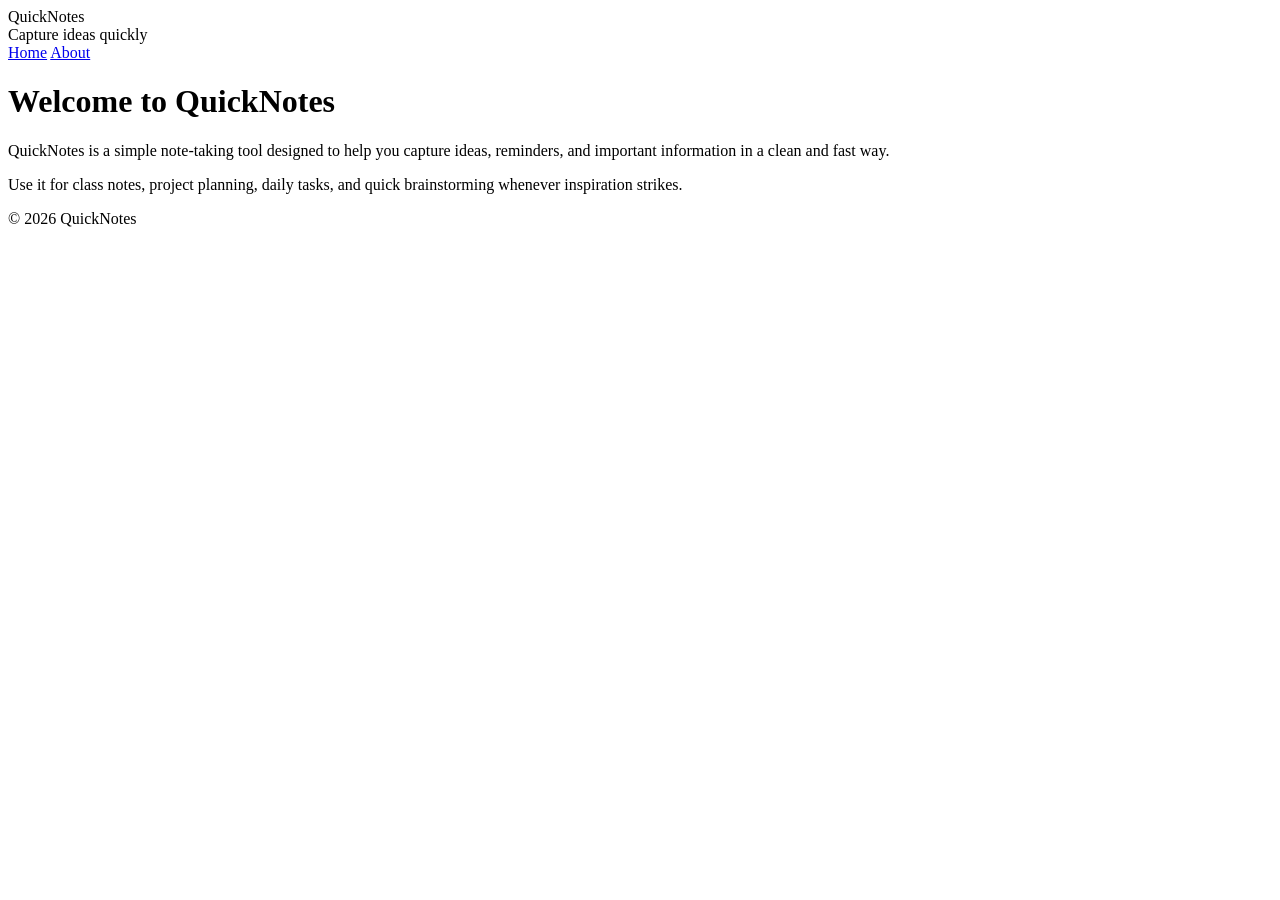
<file: day1/index.html>
<!DOCTYPE html>
<html lang="en">
  <head>
    <meta charset="UTF-8" />
    <meta name="viewport" content="width=device-width, initial-scale=1.0" />
    <title>QuickNotes | Home</title>
  </head>
  <body>
    <header>
      <div class="topbar">
        <div>
          <div class="brand">QuickNotes</div>
          <div class="tagline">Capture ideas quickly</div>
        </div>
      </div>
      <nav aria-label="Main navigation">
        <a href="index.html">Home</a>
        <a href="about.html">About</a>
      </nav>
    </header>

    <main>
      <h1>Welcome to QuickNotes</h1>
      <div class="card">
        <p>
          QuickNotes is a simple note-taking tool designed to help you capture ideas,
          reminders, and important information in a clean and fast way.
        </p>
        <p>
          Use it for class notes, project planning, daily tasks, and quick brainstorming
          whenever inspiration strikes.
        </p>
      </div>
    </main>

    <footer>
      <p>&copy; 2026 QuickNotes</p>
    </footer>
  </body>
</html>
</file>
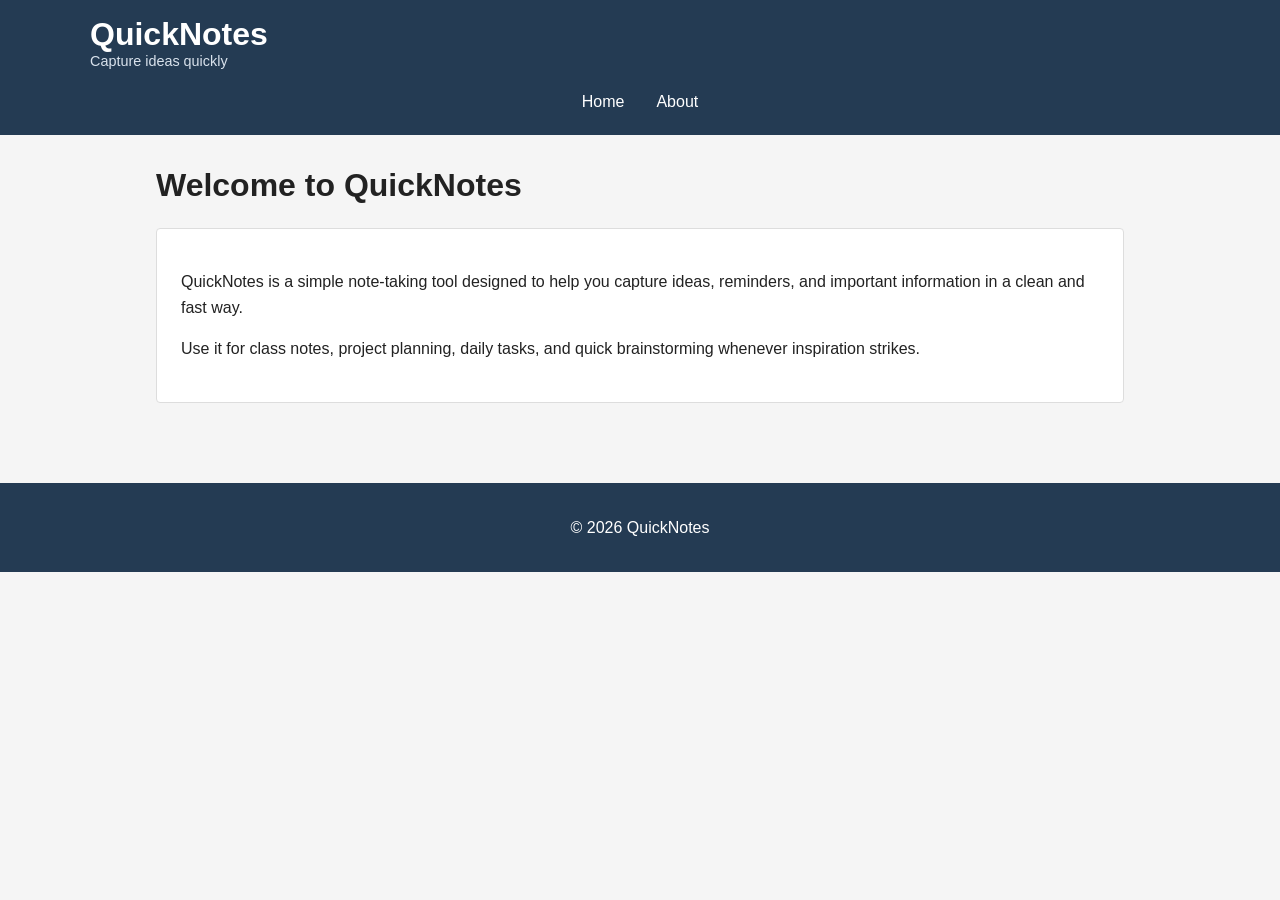
<file: day2/index.html>
<!DOCTYPE html>
<html lang="en">
  <head>
    <meta charset="UTF-8" />
    <meta name="viewport" content="width=device-width, initial-scale=1.0" />
    <title>QuickNotes | Home</title>
    <link rel="stylesheet" href="style.css" />
  </head>
  <body>
    <header>
      <div class="topbar">
        <div>
          <div class="brand">QuickNotes</div>
          <div class="tagline">Capture ideas quickly</div>
        </div>
      </div>
      <nav aria-label="Main navigation">
        <a href="index.html">Home</a>
        <a href="about.html">About</a>
      </nav>
    </header>

    <main>
      <h1>Welcome to QuickNotes</h1>
      <div class="card">
        <p>
          QuickNotes is a simple note-taking tool designed to help you capture ideas,
          reminders, and important information in a clean and fast way.
        </p>
        <p>
          Use it for class notes, project planning, daily tasks, and quick brainstorming
          whenever inspiration strikes.
        </p>
      </div>
    </main>

    <footer>
      <p>&copy; 2026 QuickNotes</p>
    </footer>
  </body>
</html>
</file>
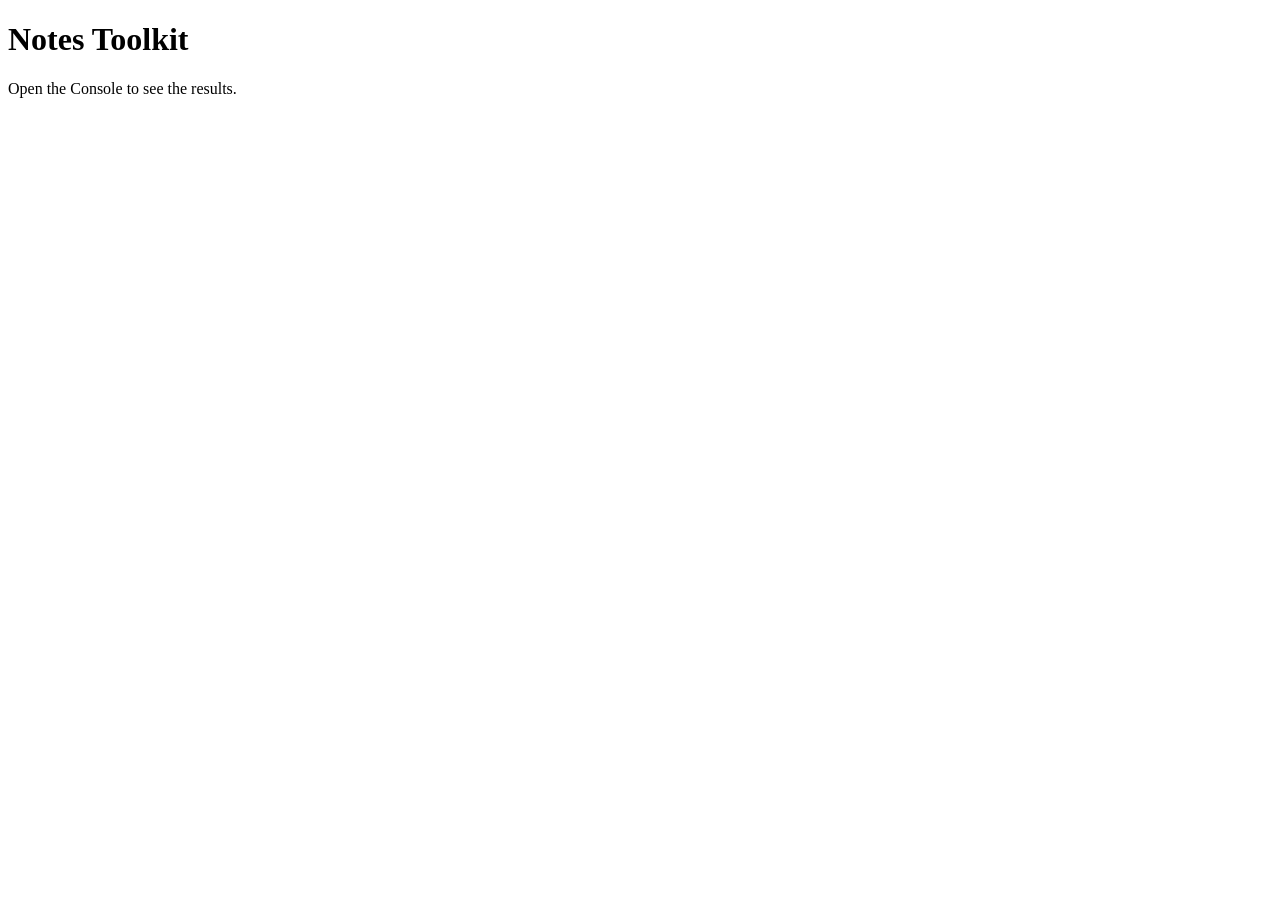
<file: day3/index.html>
<!DOCTYPE html>
<html lang="en">
  <head>
    <meta charset="UTF-8" />
    <meta name="viewport" content="width=device-width, initial-scale=1.0" />
    <title>Notes Toolkit</title>
    <script src="script.js" defer></script>
  </head>
  <body>
    <h1>Notes Toolkit</h1>
    <p>Open the Console to see the results.</p>
  </body>
</html>
</file>
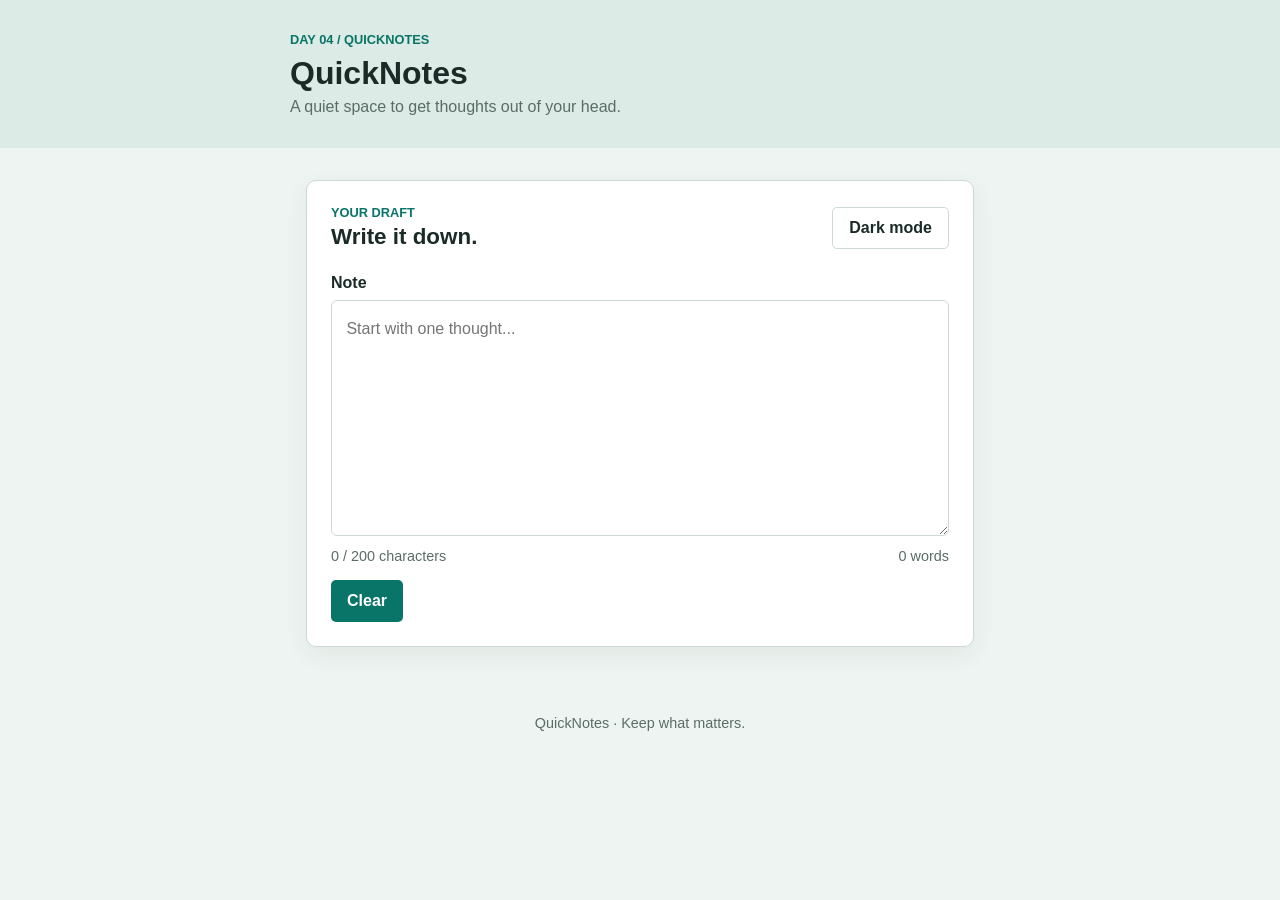
<file: day4/index.html>
<!DOCTYPE html>
<html lang="en">
  <head>
    <meta charset="UTF-8" />
    <meta name="viewport" content="width=device-width, initial-scale=1.0" />
    <title>QuickNotes | Day 4</title>
    <link rel="stylesheet" href="style.css" />
    <script src="script.js" defer></script>
  </head>
  <body>
    <header class="site-header">
      <div class="header-content">
        <p class="eyebrow">DAY 04 / QUICKNOTES</p>
        <h1>QuickNotes</h1>
        <p class="tagline">A quiet space to get thoughts out of your head.</p>
      </div>
    </header>

    <main>
      <section class="note-panel" aria-labelledby="note-heading">
        <div class="panel-heading">
          <div>
            <p class="eyebrow">YOUR DRAFT</p>
            <h2 id="note-heading">Write it down.</h2>
          </div>
          <button id="theme-toggle" class="secondary-button" type="button">Dark mode</button>
        </div>

        <label for="note-text">Note</label>
        <textarea id="note-text" rows="8" placeholder="Start with one thought..." aria-describedby="char-count word-count"></textarea>

        <div class="counter-row">
          <p id="char-count" aria-live="polite">0 / 200 characters</p>
          <p id="word-count" aria-live="polite">0 words</p>
        </div>

        <button id="clear-btn" type="button">Clear</button>
      </section>
    </main>

    <footer>
      <p>QuickNotes · Keep what matters.</p>
    </footer>
  </body>
</html>
</file>
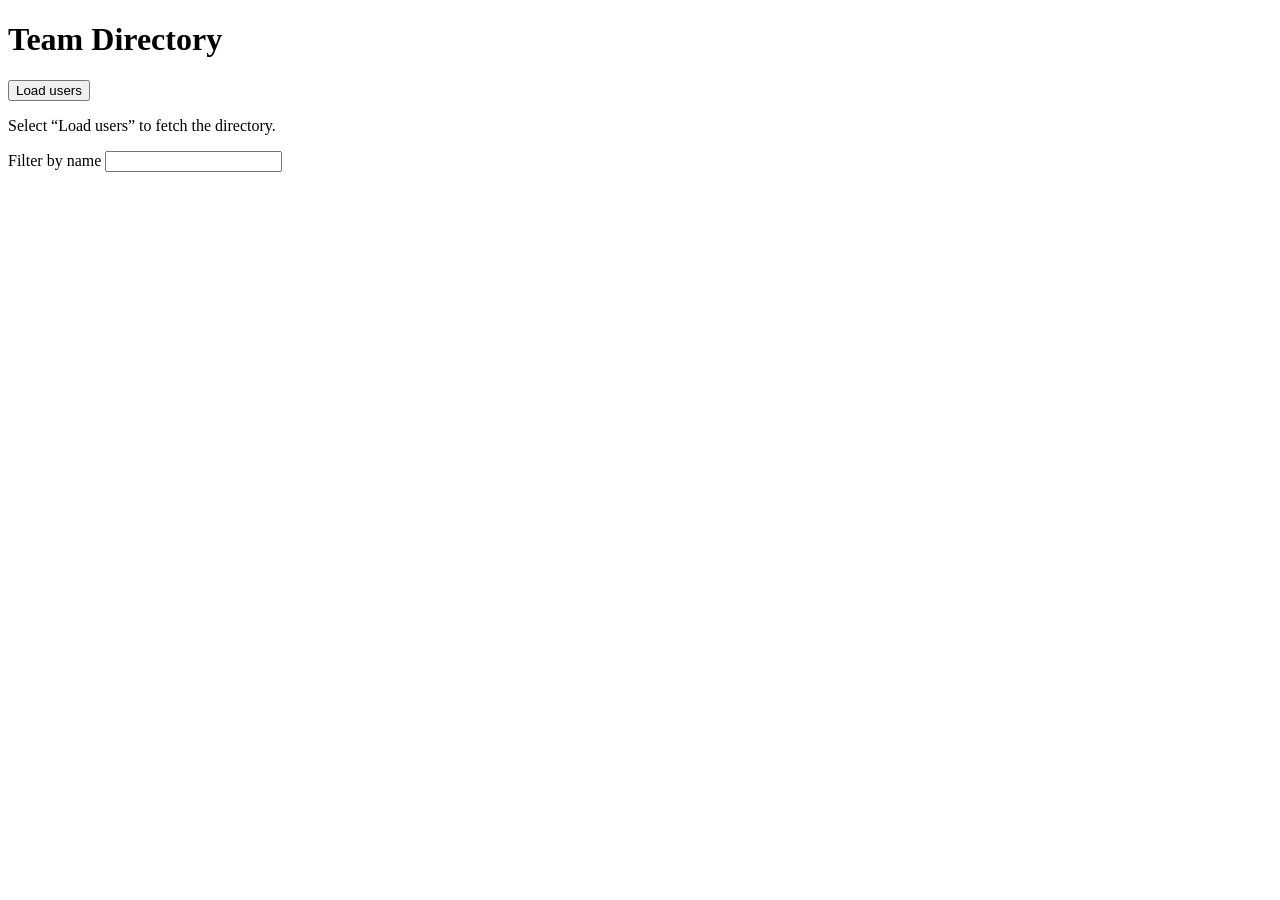
<file: day5/index.html>
<!DOCTYPE html>
<html lang="en">
  <head>
    <meta charset="UTF-8" />
    <meta name="viewport" content="width=device-width, initial-scale=1.0" />
    <title>Team Directory</title>
    <script src="users.js" defer></script>
  </head>
  <body>
    <header>
      <h1>Team Directory</h1>
    </header>

    <main>
      <button id="load-users" type="button">Load users</button>

      <p id="status" role="status">Select “Load users” to fetch the directory.</p>

      <label for="filter-input">Filter by name</label>
      <input id="filter-input" type="search" />

      <ul id="users-list"></ul>
    </main>
  </body>
</html>
</file>
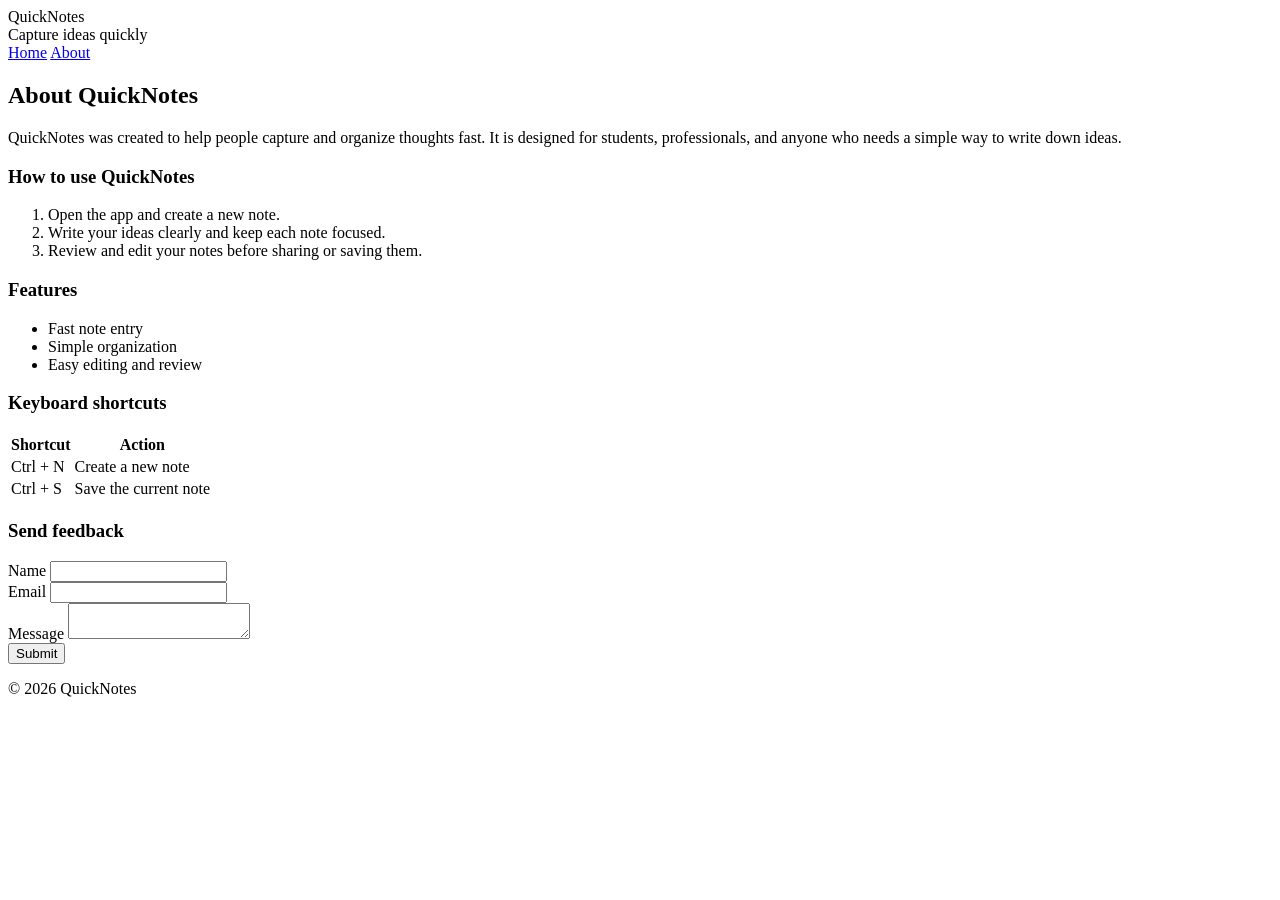
<file: day1/about.html>
<!DOCTYPE html>
<html lang="en">
  <head>
    <meta charset="UTF-8" />
    <meta name="viewport" content="width=device-width, initial-scale=1.0" />
    <title>QuickNotes | About</title>
  </head>
  <body>
    <header>
      <div class="topbar">
        <div>
          <div class="brand">QuickNotes</div>
          <div class="tagline">Capture ideas quickly</div>
        </div>
      </div>
      <nav aria-label="Main navigation">
        <a href="index.html">Home</a>
        <a href="about.html">About</a>
      </nav>
    </header>

    <main>
      <h2>About QuickNotes</h2>
      <p>
        QuickNotes was created to help people capture and organize thoughts fast.
        It is designed for students, professionals, and anyone who needs a simple way to write down ideas.
      </p>

      <section>
        <h3>How to use QuickNotes</h3>
        <ol>
          <li>Open the app and create a new note.</li>
          <li>Write your ideas clearly and keep each note focused.</li>
          <li>Review and edit your notes before sharing or saving them.</li>
        </ol>
      </section>

      <section>
        <h3>Features</h3>
        <ul>
          <li>Fast note entry</li>
          <li>Simple organization</li>
          <li>Easy editing and review</li>
        </ul>
      </section>

      <section>
        <h3>Keyboard shortcuts</h3>
        <table>
          <thead>
            <tr>
              <th>Shortcut</th>
              <th>Action</th>
            </tr>
          </thead>
          <tbody>
            <tr>
              <td>Ctrl + N</td>
              <td>Create a new note</td>
            </tr>
            <tr>
              <td>Ctrl + S</td>
              <td>Save the current note</td>
            </tr>
          </tbody>
        </table>
      </section>

      <section>
        <h3>Send feedback</h3>
        <form>
          <div>
            <label for="name">Name</label>
            <input id="name" name="name" type="text" required />
          </div>

          <div>
            <label for="email">Email</label>
            <input id="email" name="email" type="email" required />
          </div>

          <div>
            <label for="message">Message</label>
            <textarea id="message" name="message" required></textarea>
          </div>

          <button type="submit">Submit</button>
        </form>
      </section>
    </main>

    <footer>
      <p>&copy; 2026 QuickNotes</p>
    </footer>
  </body>
</html>
</file>
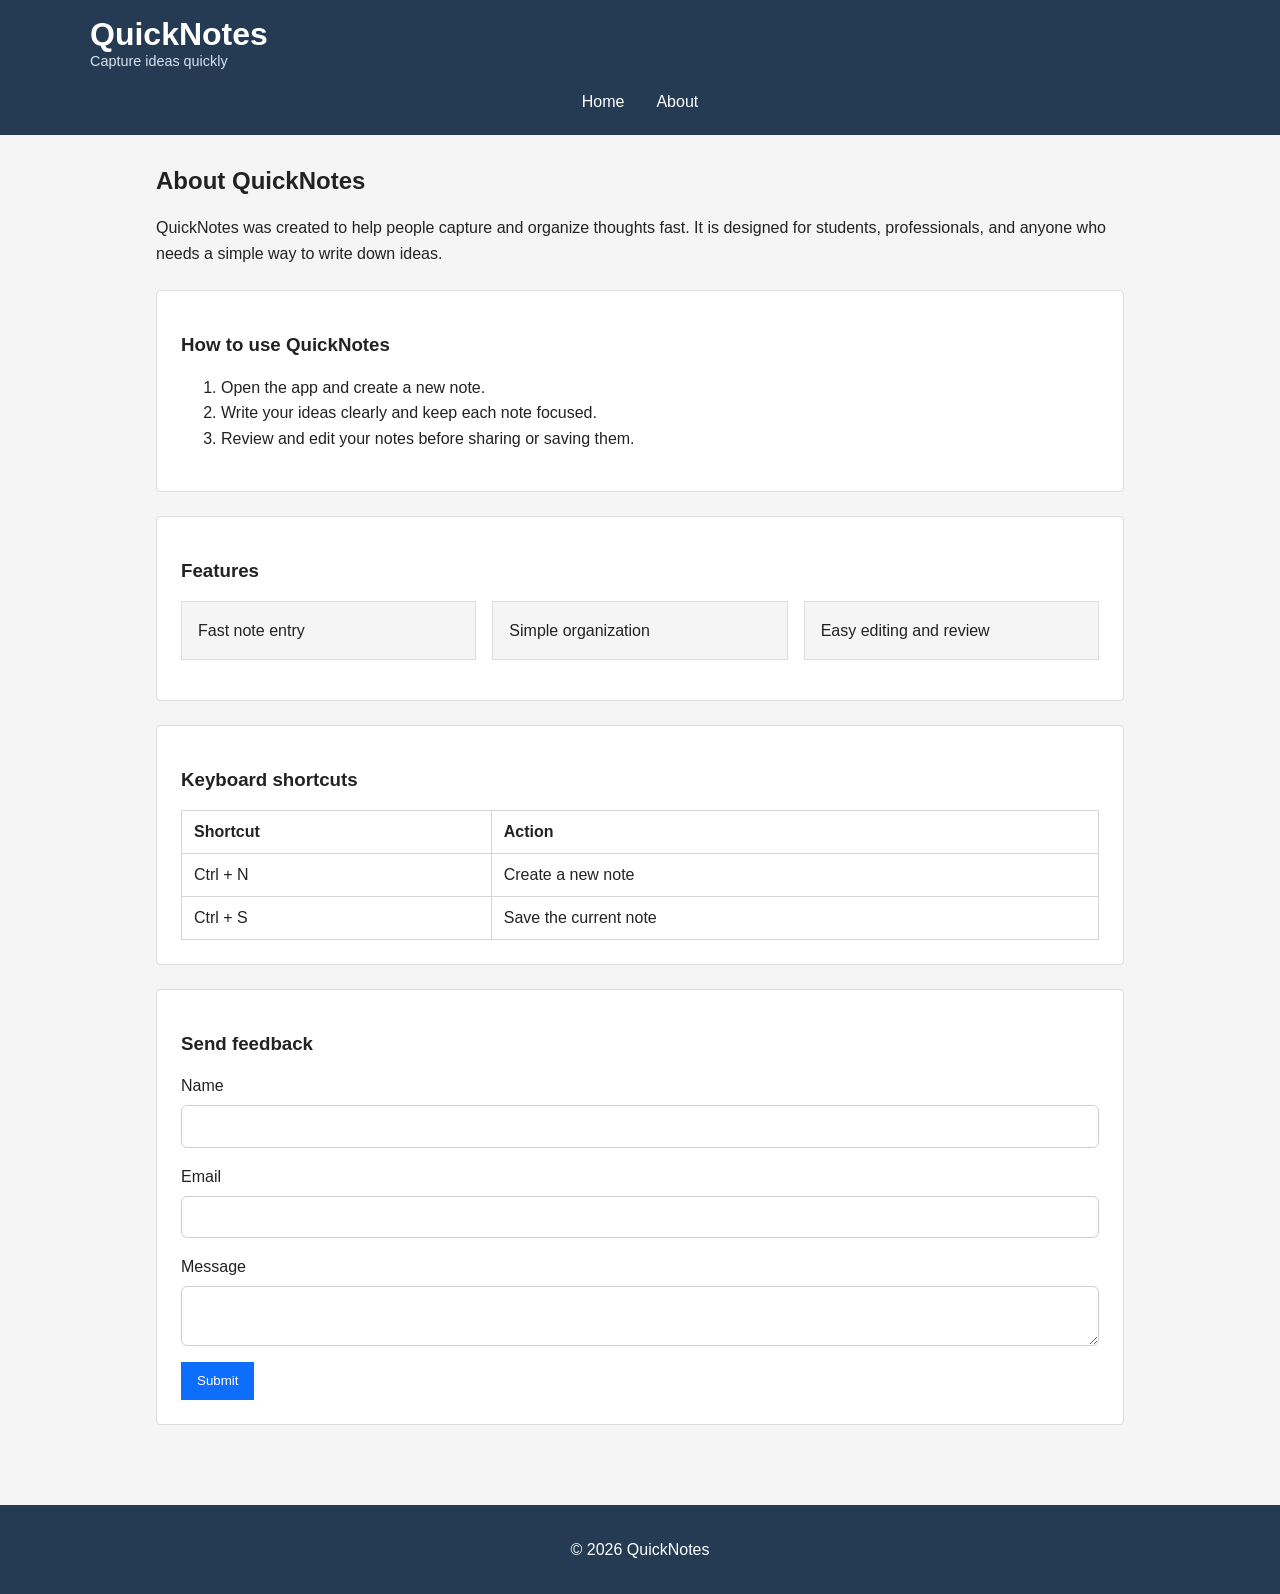
<file: day2/about.html>
<!DOCTYPE html>
<html lang="en">
  <head>
    <meta charset="UTF-8" />
    <meta name="viewport" content="width=device-width, initial-scale=1.0" />
    <title>QuickNotes | About</title>
    <link rel="stylesheet" href="style.css" />
  </head>
  <body>
    <header>
      <div class="topbar">
        <div>
          <div class="brand">QuickNotes</div>
          <div class="tagline">Capture ideas quickly</div>
        </div>
      </div>
      <nav aria-label="Main navigation">
        <a href="index.html">Home</a>
        <a href="about.html">About</a>
      </nav>
    </header>

    <main>
      <h2>About QuickNotes</h2>
      <p>
        QuickNotes was created to help people capture and organize thoughts fast.
        It is designed for students, professionals, and anyone who needs a simple way to write down ideas.
      </p>

      <section>
        <h3>How to use QuickNotes</h3>
        <ol>
          <li>Open the app and create a new note.</li>
          <li>Write your ideas clearly and keep each note focused.</li>
          <li>Review and edit your notes before sharing or saving them.</li>
        </ol>
      </section>

      <section>
        <h3>Features</h3>
        <ul class="features">
          <li>Fast note entry</li>
          <li>Simple organization</li>
          <li>Easy editing and review</li>
        </ul>
      </section>

      <section>
        <h3>Keyboard shortcuts</h3>
        <table>
          <thead>
            <tr>
              <th>Shortcut</th>
              <th>Action</th>
            </tr>
          </thead>
          <tbody>
            <tr>
              <td>Ctrl + N</td>
              <td>Create a new note</td>
            </tr>
            <tr>
              <td>Ctrl + S</td>
              <td>Save the current note</td>
            </tr>
          </tbody>
        </table>
      </section>

      <section>
        <h3>Send feedback</h3>
        <form>
          <div>
            <label for="name">Name</label>
            <input id="name" name="name" type="text" required />
          </div>

          <div>
            <label for="email">Email</label>
            <input id="email" name="email" type="email" required />
          </div>

          <div>
            <label for="message">Message</label>
            <textarea id="message" name="message" required></textarea>
          </div>

          <button type="submit">Submit</button>
        </form>
      </section>
    </main>

    <footer>
      <p>&copy; 2026 QuickNotes</p>
    </footer>
  </body>
</html>
</file>
<file: day2/style.css>
* {
  box-sizing: border-box;
}

body {
  margin: 0;
  font-family: Arial, sans-serif;
  background: #f5f5f5;
  color: #222;
}

header {
  padding: 1rem;
  color: white;
  background: #243b53;
}

.topbar {
  max-width: 1100px;
  margin: auto;
}

.brand {
  font-size: 2rem;
  font-weight: bold;
}

.tagline {
  color: #d9e2ec;
  font-size: 0.9rem;
}

nav {
  display: flex;
  justify-content: center;
  gap: 16px;
  margin-top: 1rem;
}

nav a {
  color: white;
  text-decoration: none;
  padding: 0.5rem;
}

nav a:hover,
nav a:focus-visible {
  background: #405d78;
}

main {
  max-width: 1000px;
  margin: 2rem auto;
  padding: 0 1rem 3rem;
}

p,
li,
label {
  line-height: 1.6;
}

.card,
section {
  margin-top: 1.5rem;
  padding: 1.5rem;
  background: white;
  border: 1px solid #ddd;
  border-radius: 4px;
}

.features {
  display: grid;
  grid-template-columns: repeat(auto-fit, minmax(180px, 1fr));
  gap: 1rem;
  padding: 0;
  list-style: none;
}

.features li {
  padding: 1rem;
  background: #f5f5f5;
  border: 1px solid #ddd;
}

table {
  width: 100%;
  border-collapse: collapse;
}

th,
td {
  padding: 0.75rem;
  border: 1px solid #d5d5d5;
  text-align: left;
}

form {
  display: flex;
  flex-direction: column;
  gap: 1rem;
}

form div {
  display: flex;
  flex-direction: column;
  gap: 0.4rem;
}

input,
textarea {
  width: 100%;
  padding: 0.7rem 0.8rem;
  font: inherit;
  border: 1px solid #cfcfcf;
  border-radius: 6px;
}

button {
  width: fit-content;
  padding: 0.7rem 1rem;
  color: white;
  background: #0d6efd;
  border: 0;
  cursor: pointer;
  transition: background-color 0.2s;
}

button:hover,
button:focus-visible {
  background: #084298;
}

footer { padding: 1rem; color: white; background: #243b53; text-align: center; }

@media (max-width: 600px) {
  header {
    padding: 1rem;
  }

  .brand {
    font-size: 1.7rem;
  }

  table {
    font-size: 0.9rem;
  }

  th,
  td {
    padding: 0.5rem;
  }
}
</file>
<file: day4/style.css>
:root {
  --page: #eef4f1;
  --surface: #ffffff;
  --text: #1b2a27;
  --muted: #5b6c67;
  --border: #cdd9d4;
  --accent: #087568;
  --accent-hover: #06594f;
  --button-text: #ffffff;
  --header: #dcebe5;
  --warning: #a45a00;
  --over: #c32d35;
}

body.dark {
  --page: #151d1b;
  --surface: #202c29;
  --text: #edf4f1;
  --muted: #bac8c2;
  --border: #40514b;
  --accent: #78d2c2;
  --accent-hover: #a0e5d9;
  --button-text: #10201d;
  --header: #202c29;
  --warning: #ffc36b;
  --over: #ff858b;
}

* {
  box-sizing: border-box;
}

body {
  margin: 0;
  background: var(--page);
  color: var(--text);
  font-family: "Segoe UI", sans-serif;
  transition: background-color 0.2s, color 0.2s;
}

.site-header {
  padding: 2rem 1.25rem;
  background: var(--header);
}

.header-content,
main {
  width: min(100%, 700px);
  margin: 0 auto;
}

.eyebrow {
  margin: 0 0 0.5rem;
  color: var(--accent);
  font-size: 0.8rem;
  font-weight: 700;
}

h1,
h2,
p {
  margin-top: 0;
}

h1 {
  margin-bottom: 0.4rem;
  font-size: 2rem;
}

.tagline {
  margin-bottom: 0;
  color: var(--muted);
}

main {
  padding: 2rem 1rem 3rem;
}

.note-panel {
  padding: 1.5rem;
  background: var(--surface);
  border: 1px solid var(--border);
  border-radius: 10px;
  box-shadow: 0 8px 24px #203b3210;
}

.panel-heading,
.counter-row {
  display: flex;
  align-items: center;
  justify-content: space-between;
  gap: 1rem;
}

.panel-heading {
  margin-bottom: 1.5rem;
}

.panel-heading .eyebrow {
  margin-bottom: 0.25rem;
}

h2 {
  margin-bottom: 0;
  font-size: 1.4rem;
}

label {
  display: block;
  margin-bottom: 0.5rem;
  font-weight: 600;
}

textarea {
  display: block;
  width: 100%;
  min-height: 13rem;
  padding: 0.9rem;
  resize: vertical;
  color: var(--text);
  background: var(--surface);
  border: 1px solid var(--border);
  border-radius: 6px;
  font: inherit;
  line-height: 1.6;
}

textarea:focus-visible,
button:focus-visible {
  outline: 3px solid color-mix(in srgb, var(--accent) 45%, transparent);
  outline-offset: 2px;
}

.counter-row {
  margin: 0.75rem 0 1rem;
  color: var(--muted);
  font-size: 0.9rem;
}

.counter-row p {
  margin: 0;
}

.warning {
  color: var(--warning);
}

.over {
  color: var(--over);
  font-weight: 700;
}

button {
  min-height: 2.6rem;
  padding: 0.6rem 1rem;
  color: var(--button-text);
  background: var(--accent);
  border: 0;
  border-radius: 5px;
  font: inherit;
  font-weight: 600;
  cursor: pointer;
  transition: background-color 0.2s, color 0.2s;
}

button:hover {
  background: var(--accent-hover);
}

.secondary-button {
  color: var(--text);
  background: transparent;
  border: 1px solid var(--border);
}

.secondary-button:hover {
  background: var(--page);
}

footer {
  padding: 1.25rem;
  color: var(--muted);
  text-align: center;
  font-size: 0.9rem;
}

footer p {
  margin: 0;
}

@media (max-width: 600px) {
  .site-header {
    padding: 1.5rem 1rem;
  }

  main {
    padding-top: 1rem;
  }

  .note-panel {
    padding: 1rem;
  }

  .counter-row {
    align-items: flex-start;
    flex-direction: column;
    gap: 0.3rem;
  }
}
</file>
